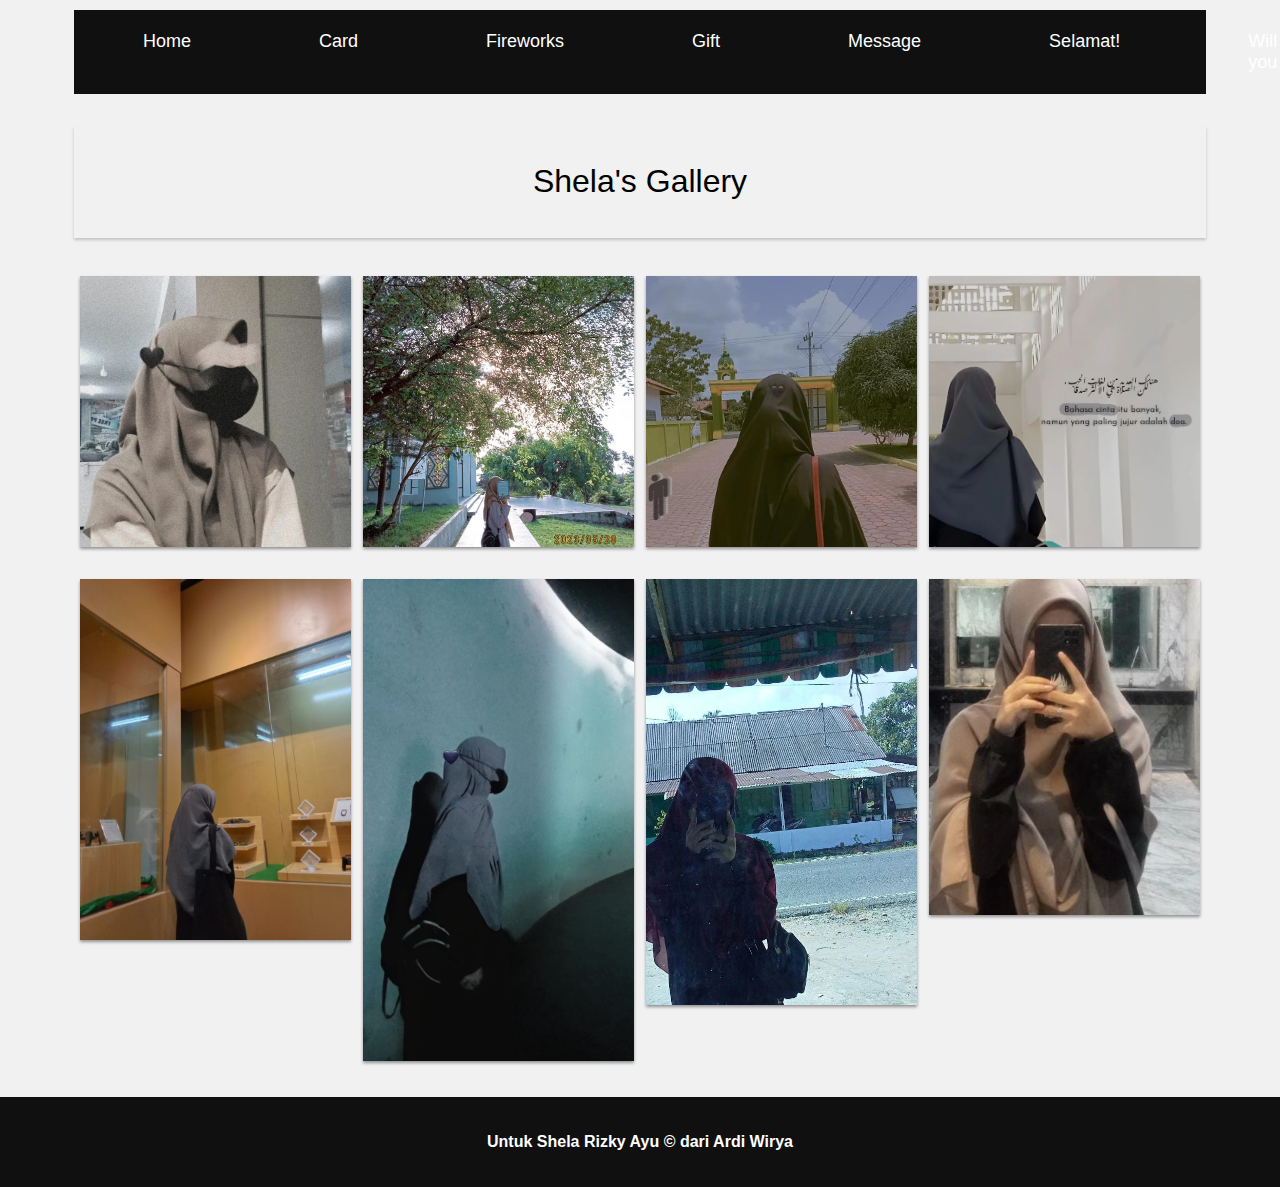
<file: index.html>
<!DOCTYPE html>
<html lang="en">
  <head>
    <meta charset="UTF-8" />
    <meta http-equiv="X-UA-Compatible" content="IE=edge" />
    <meta name="viewport" content="width=device-width, initial-scale=1.0" />
    <link rel="stylesheet" href="./css/styles.css" />
    <title>Birthday Website</title>
  </head>

  <body>
    <div class="container">
      <nav id="nav-home">
        <ul>
          <li><a href="index.html">Home</a></li>
          <li><a href="birthday-card/index.html">Card</a></li>
          <li><a href="fireworks/index.html">Fireworks</a></li>
          <li><a href="gift/index.html">Gift</a></li>
          <li><a href="wishes-card/index.html">Message</a></li>
          <li><a href="birthday-message/index.html">Selamat!</a></li>
          <li><a href="stay with me 19th/index.html">Will you</a></li>
        </ul>
      </nav>
      <div class="title">
        <h1 class="text-center">Shela's Gallery</h1>
      </div>

      <div class="row">
        <div class="img-box">
          <img src="./img/1.jpg" alt="foto1" srcset="" />
        </div>
        <div class="img-box">
          <img src="./img/2.jpg" alt="foto2" srcset="" />
        </div>
        <div class="img-box">
          <img src="./img/3.jpg" alt="foto3" srcset="" />
        </div>
        <div class="img-box">
          <img src="./img/4.jpg" alt="foto4" srcset="" />
        </div>
      </div>

      <div class="row">
        <div class="img-box">
          <img src="./img/5.jpg" alt="foto5" srcset="" />
        </div>
        <div class="img-box">
          <img src="/img/6.jpg" alt="foto6" srcset="" />
        </div>
        <div class="img-box">
          <img src="./img/7.jpg" alt="foto7" srcset="" />
        </div>
        <div class="img-box">
          <img src="./img/8.jpg" alt="foto8" srcset="" />
        </div>
      </div>
    </div>

    <footer>
      <p>
        Untuk Shela Rizky Ayu &copy; dari Ardi Wirya
      </p>
    </footer>
  </body>
</html>
</file>
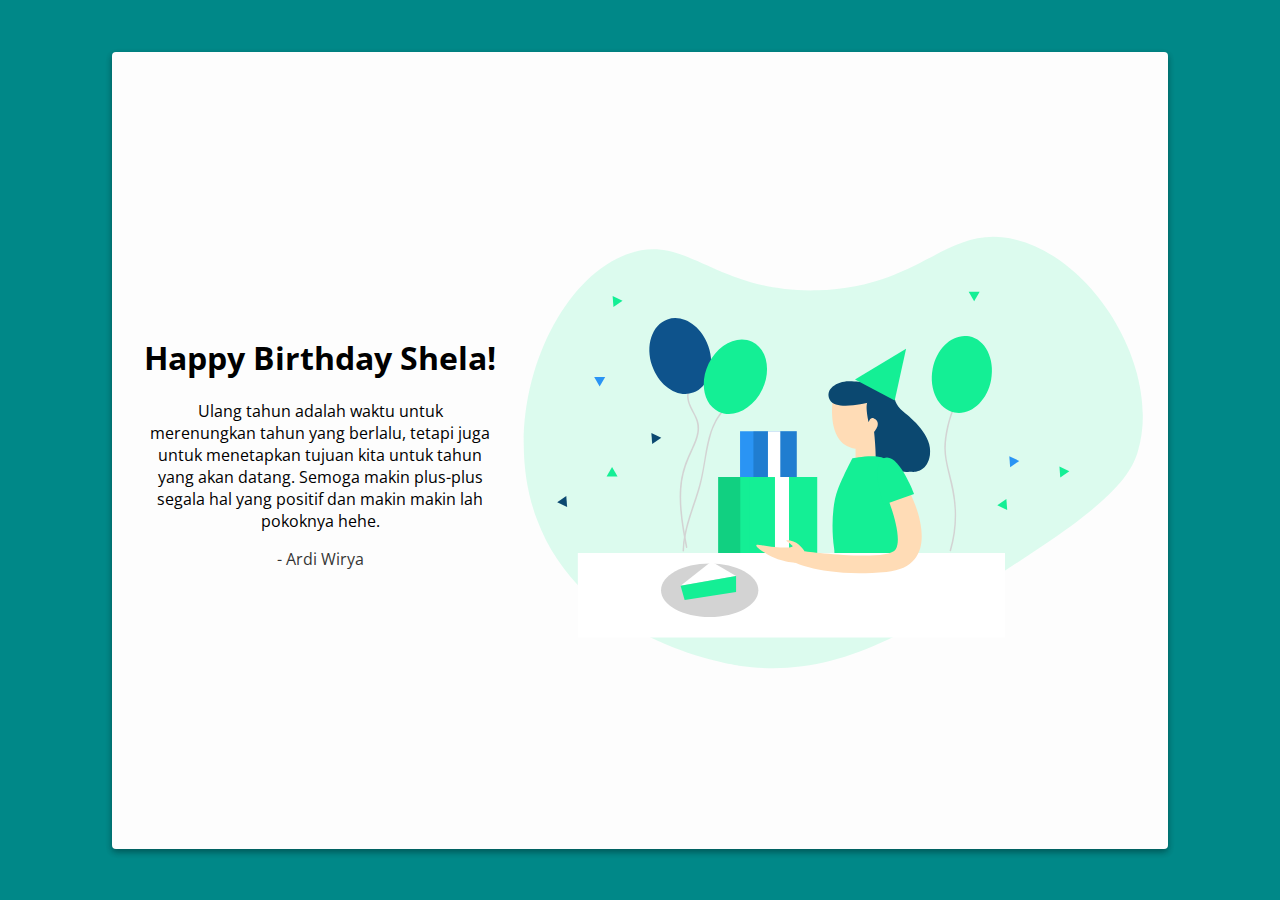
<file: birthday-card/index.html>
<!DOCTYPE html>
<html lang="en">
<head>
  <meta charset="UTF-8">
  <meta name="viewport" content="width=device-width, initial-scale=1.0">
  <link rel="stylesheet" href="./index.css">
  <link rel="preconnect" href="https://fonts.gstatic.com">
  <link rel="stylesheet" href="https://fonts.googleapis.com/css2?family=Open+Sans&display=swap">
  <title>Card Ultah Shela</title>
</head>
<body>
  <div class="card">
    <img src="./birthday.svg" alt="birthday" class="birthday">
    <div class="text">
      <h1>Happy Birthday Shela!</h1>
      <p>Ulang tahun adalah waktu untuk merenungkan tahun yang berlalu, tetapi juga untuk menetapkan tujuan kita untuk tahun yang akan datang.
        Semoga makin plus-plus segala hal yang positif dan makin makin lah pokoknya hehe.</p>
      <p class="muted">- Ardi Wirya</p>
    </div>
    <div class="space"></div>
  </div>
</body>
</html>
</file>
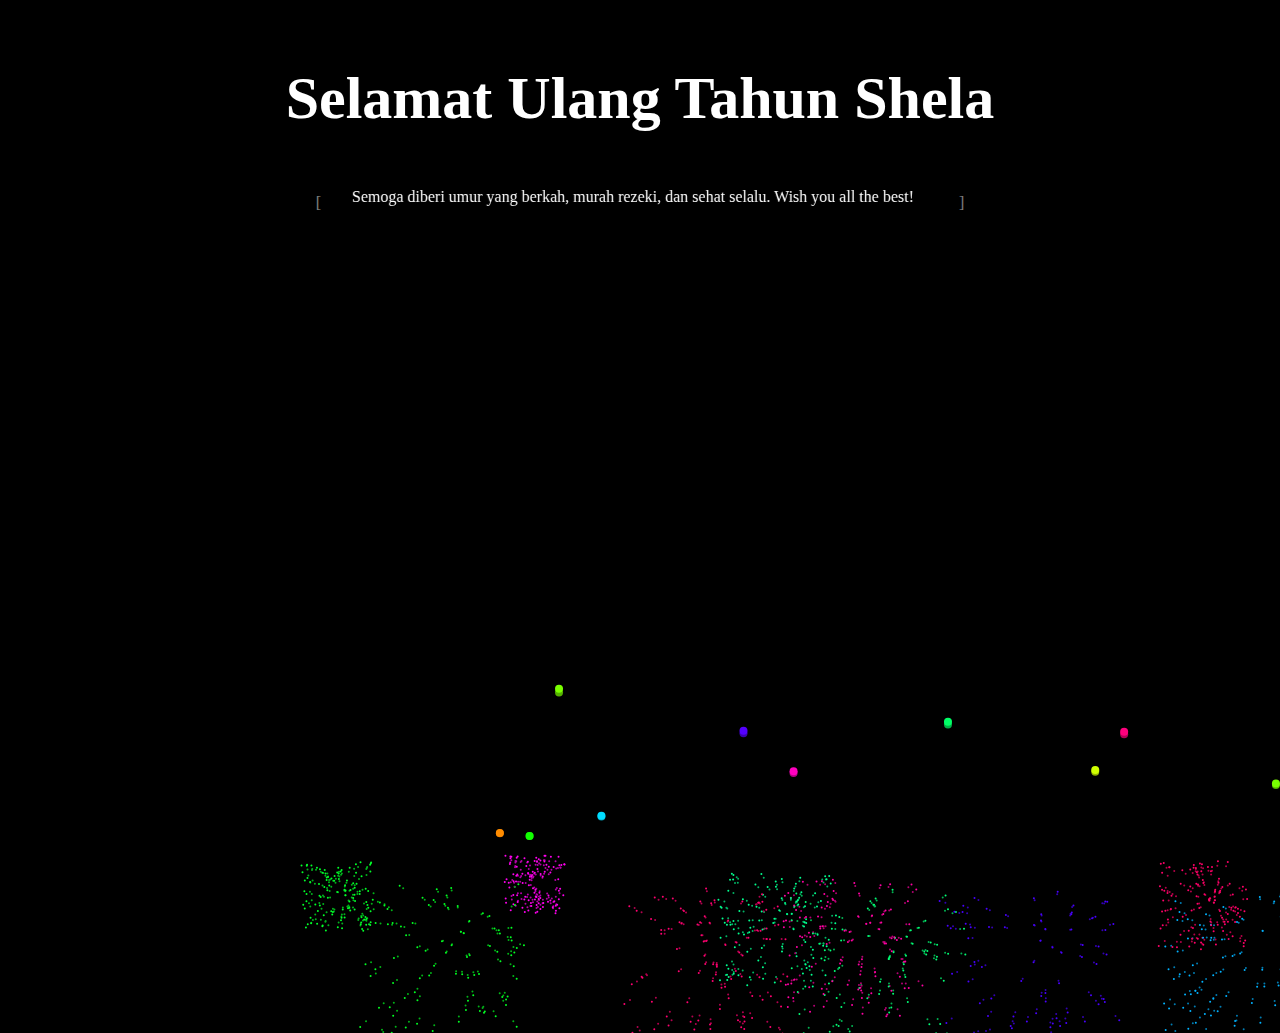
<file: fireworks/index.html>
<html>
    <head>
        <title>Shela Fireworks</title>
        <style>
        * {
            margin: 0;
            padding: 0;
        }

        body {
            background-color: black;
        }

        h1 {
            margin-top: 5%;
            font-family: 'Segoe UI';
            font-size: 60px;
            text-align: center;
            color: white;
        }
        </style>
    </head>
    <body>
        <h1>Selamat Ulang Tahun Shela</h2>
        <script>
            var rnd = Math.random, flr = Math.floor;
            let canvas = document.createElement('canvas');
            document.getElementsByTagName('body')[0].appendChild(canvas);
            canvas.style.position = 'absolute';
            canvas.style.width = '100%';
            canvas.style.height = '100%';
            canvas.width = canvas.clientWidth;
            canvas.height = canvas.clientHeight;
            let ctx = canvas.getContext('2d');
            function rndNum(num) {
                return rnd() * num + 1;
            }

            function vector(x, y) {
                this.x = x;
                this.y = y;
                this.add = function(vec2) {
                    this.x = this.x + vec2.x;
                    this.y = this.y + vec2.y;
                }
            }

            function particle(pos, vel) {
                this.pos = new vector(pos.x, pos.y);
                this.vel = vel;
                this.finish = false;
                this.start = 0;
                this.update = function(time) {
                    let timeSpan = time - this.start;
                    if (timeSpan > 500) {
                        this.finish = true;
                    }
                    if (!this.finish) {
                        this.pos.add(this.vel);
                        this.vel.y = this.vel.y + gravity;
                    }
                };
                this.draw = function() {
                    if (!this.finish) {
                        drawDot(this.pos.x, this.pos.y, 1);
                    }
                }
            }

            function firework(x, y) {
                this.pos = new vector(x, y);
                this.vel = new vector(0, -rndNum(10) - 3);
                this.color = 'hsl(' + rndNum(360) + ', 100%, 50%)'
                this.size = 4;
                this.finish = false;
                this.start = 0;
                let exParticles = [], exPLen = 100;
                let rootShow = true;
                this.update = function(time) {
                    if (this.finish) {
                    return;
                }
                rootShow = this.vel.y < 0;
                if (rootShow) {
                    this.pos.add(this.vel);
                    this.vel.y = this.vel.y + gravity;
                } else {
                    if (exParticles.length === 0) {
                        flash = true;
                    for (let i = 0; i < exPLen; i++) {
                        exParticles.push(new particle(this.pos, new vector(-rndNum(10) + 5, -rndNum(10) + 5)));
                        exParticles[exParticles.length - 1].start = time;
                        }
                    }
                let countFinish = 0;
                    for (let i = 0; i < exPLen; i++) {
                    let p = exParticles[i];
                    p.update(time);
                    if (p.finish) {
                        countFinish++;
                    }
                }
                if (countFinish === exPLen) {
                        this.finish = true;
                    }
                    }
                }

            this.draw = function() {
                if (this.finish) {
                    return;
                }
                ctx.fillStyle = this.color;
                if (rootShow) {
                    drawDot(this.pos.x, this.pos.y, this.size);
                } else {
                    for (let i = 0; i < exPLen; i++) {
                        let p = exParticles[i];
                        p.draw();
                    }
                }
            }
            }
            function drawDot(x, y, size) {
                ctx.beginPath();
                ctx.arc(x, y, size, 0, Math.PI * 2);
                ctx.fill();
                ctx.closePath();
            }
            var fireworks = [],
            gravity = 0.2,
            snapTime = 0,
            flash = false;
            function init() {
                let numOfFireworks = 20;
                for (let i = 0; i < numOfFireworks; i++) {
                    fireworks.push(new firework(rndNum(canvas.width), canvas.height));
                }
            }

            function update(time) {
                for (let i = 0, len = fireworks.length; i < len; i++) {
                    let p = fireworks[i];
                    p.update(time);
                }
            }

            function draw(time) {
                update(time);
                ctx.fillStyle = 'rgba(0,0,0,0.3)';
                if (flash) {
                    flash = false;
                }

                ctx.fillRect(0, 0, canvas.width, canvas.height);
                ctx.fillStyle = 'white';
                ctx.font = "30px Segoe UI";

                    let newTime = time - snapTime;
                    snapTime = time;
                    ctx.fillStyle = 'blue';
                    for (let i = 0, len = fireworks.length; i < len; i++) {
                    let p = fireworks[i];
                    if (p.finish) {
                    fireworks[i] = new firework(rndNum(canvas.width), canvas.height);
                    p = fireworks[i];
                    p.start = time;
                    }
                    p.draw();
                    }
                    window.requestAnimationFrame(draw);
                    }
                    window.addEventListener('resize', function() {
                    canvas.width = canvas.clientWidth;
                    canvas.height = canvas.clientHeight;
                });
            init();
            draw();
        </script>
    </body>

</html>

<html>
<head>
<body>
    <body bgcolor="black"><center><br>
        <font face="Abel" size="6px" color="white"><b></b>
        <br><font size="3px">
        <font color="white">[ </font><marquee scrollamount="5" width="630" height="20" behavior="alternate">Semoga diberi umur yang berkah, murah rezeki, dan sehat selalu. Wish you all the best!</marquee><font color="white"> ]</font>
        <br><br><font size="3px" face="Ubuntu Condensed">
    </body>
</font>
</file>
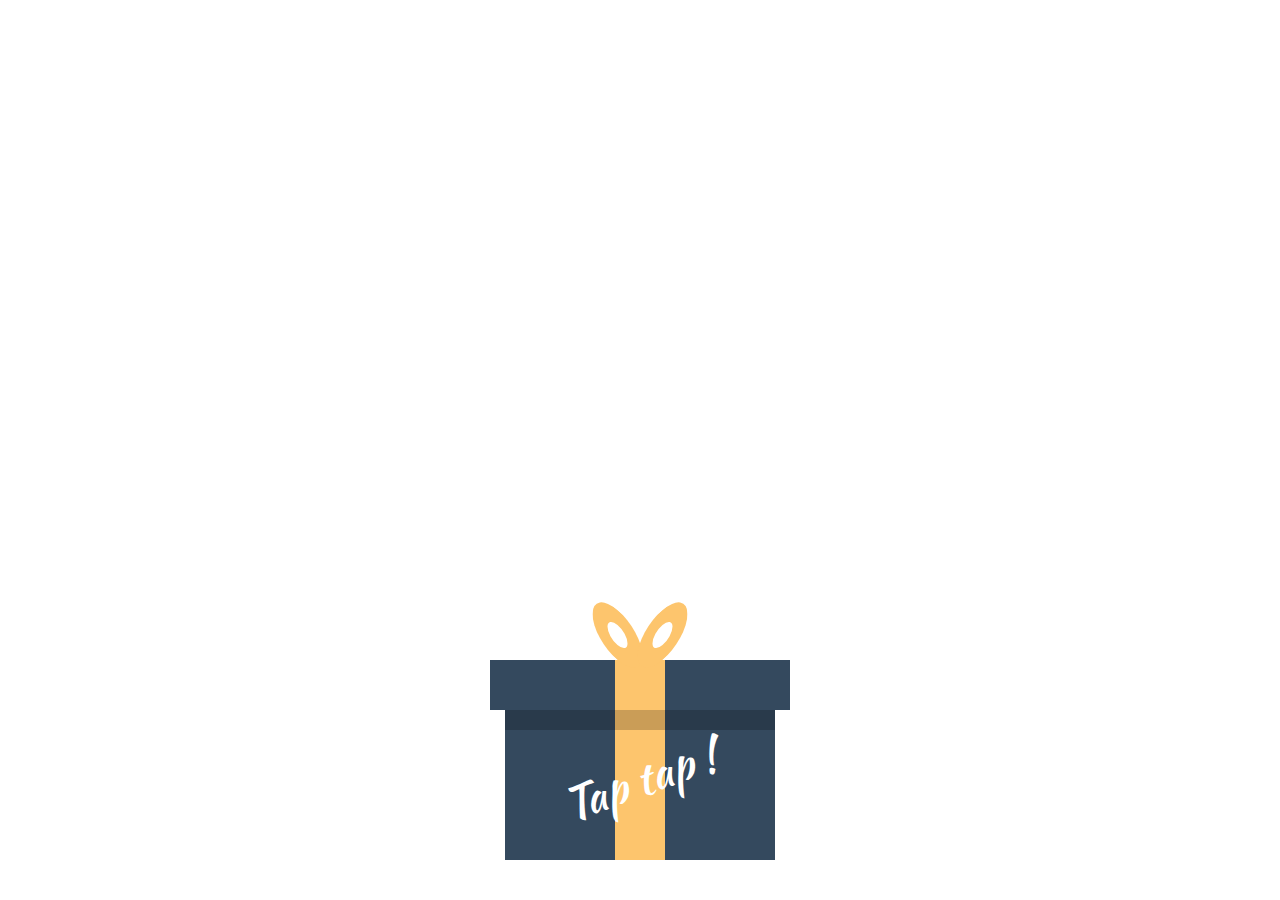
<file: gift/index.html>
<!DOCTYPE html>
<html lang="en">
  <head>
    <meta charset="UTF-8" />
    <title>Gift Shela</title>
    <link rel="stylesheet" href="css/normalize.min.css" />

    <link rel="stylesheet" href="css/style.css" />
  </head>

  <body>
    <div class="moon">
      <div class="crater1"></div>
      <div class="crater2"></div>
      <div class="crater3"></div>
    </div>
    <canvas id="canvas"></canvas>

    <div id="merrywrap" class="merrywrap">
      <!-- for confetti -->
      <span id="point1" style="display: block"></span>
      <span id="point2" style="display: block; float: right"></span>

      <!-- for countdown -->
      <div id="countdown" style="display: none">
        <h1>Kurang</h1>
        <h1 id="timer">0 Hari 0 Jam 0 Menit 0 Detik</h1>
        <h1>Lagi</h1>
      </div>

      <div class="giftbox">
        <div class="cover">
          <div></div>
        </div>
        <div class="box"></div>
      </div>
      <div class="icons">
        <div id="name" class="row"></div>
        <div class="row">
          <span>S</span>
          <span>E</span>
          <span>L</span>
          <span>A</span>
          <span>M</span>
          <span>A</span>
          <span>T</span>
        </div>
        <div class="row">
          <span>U</span>
          <span>L</span>
          <span>A</span>
          <span>N</span>
          <span>G</span>
          <span> </span>
          <span>T</span>
          <span>A</span>
          <span>H</span>
          <span>U</span>
          <span>N</span>
        </div>
        <div class="row">
          <span>S</span>
          <span>H</span>
          <span>E</span>
          <span>L</span>
          <span>A</span>
        </div>
        <div class="row" id="born"></div>
      </div>
    </div>

    <script src="js/confetti.js"></script>
    <script src="js/index.js"></script>
    <script src="js/countdown.js"></script>
  </body>
</html>
</file>
<file: css/styles.css>
@import url("https://fonts.googleapis.com/css2?family=Poppins:wght@500;700&family=Quicksand:wght@500;700&display=swap");

* {
  box-sizing: border-box;
  font-family: "Inter", sans-serif;
}
*::before,
*::after {
  box-sizing: inherit;
}
html,
body {
  margin: 0;
  padding: 0;
  background-color: rgb(241, 241, 241);
}
.container {
  width: 90%;
  padding: 0.625rem;
  margin: 0 auto;
}
.title {
  padding: 1rem;
  min-width: 100%;
  margin: 2rem auto;
  box-shadow: 0 2px 3px rgba(0, 0, 0, 0.2);
}
.title h1 {
  font-weight: normal;
  font-size: 2rem;
}
.text-center {
  text-align: center;
}
.row {
  display: flex;
  min-width: 100%;
  padding: 0 auto;
  margin: 1rem auto;
}
.img-box {
  flex: 25%;
  padding: 0.375rem;
}
img {
  width: 100%;
  height: auto;
  box-shadow: 0 2px 3px rgba(0, 0, 0, 0.4);
}
.img-box img {
  transition: all 1.5s ease;
}

.img-box:hover img {
  transform: scale(0.9);
}

@media (max-width: 50rem) {
  .row {
    display: flex;
    flex-direction: column;
  }
}

nav {
  background-color: #101010;
  padding: 5px;
  top: 0; /* agar navigasi selalu di atas jendela browser saat scrolling. */
}

nav a {
  font-size: 18px;
  font-weight: 400;
  text-decoration: none;
  color: white;
}

nav ul {
  padding-inline: 4rem;
  display: flex;
  gap: 8em;
  list-style-type: none;
}

nav a:hover {
  color: #bddc20;
  font-weight: bold;
}

footer {
  padding: 20px;
  color: white;
  background-color: #101010;
  text-align: center;
  font-weight: bold;
}
</file>
<file: birthday-card/index.css>
* {
  transition: all 0.2s ease-in-out;
}

body {
  background: #008888;
  display: grid;
  place-items: center;
  height: 100vh;
  margin: 0;
  font-family: 'Open Sans', sans-serif;
}

.card {
  background: #fdfdfd;
  border-radius: 4px;
  height: 85vh;
  width: 80vw;
  box-shadow: 0 3px 6px rgba(0, 0, 0, 0.16), 0 3px 6px rgba(0, 0, 0, 0.23);
  text-align: center;
  display: flex;
  flex-direction: column;
  justify-content: center;
  align-items: center;
  padding: 1em;
  overflow: hidden;
}

@media only screen and (min-width: 1000px) {
  .card {
    flex-direction: row-reverse;
  }
  .card img.birthday {
    width: 100%;
    max-width: 50vw;
    max-height: unset;
  }
}

@media only screen and (max-height: 640px) {
  .card {
    flex-direction: row-reverse;
  }
  .card img.birthday {
    width: 100%;
    max-width: 50vw;
    max-height: unset;
  }
}

img.birthday {
  max-height: 40vh;
}

.text {
  padding: 1em;
}

.muted {
  opacity: 0.8;
}

.space {
  height: 100px;
}
</file>
<file: gift/css/style.css>
/* Kaushan+Script, oregano, sail */
/* latin-ext */
@font-face {
  font-family: 'Kaushan Script';
  font-style: normal;
  font-weight: 400;
  src: local('Kaushan Script'), local('KaushanScript-Regular'), url(../fonts/vm8vdRfvXFLG3OLnsO15WYS5DG72wNJHMw.woff2) format('woff2');
  unicode-range: U+0100-024F, U+0259, U+1E00-1EFF, U+2020, U+20A0-20AB, U+20AD-20CF, U+2113, U+2C60-2C7F, U+A720-A7FF;
}
/* latin */
@font-face {
  font-family: 'Kaushan Script';
  font-style: normal;
  font-weight: 400;
  src: local('Kaushan Script'), local('KaushanScript-Regular'), url(../fonts/vm8vdRfvXFLG3OLnsO15WYS5DG74wNI.woff2) format('woff2');
  unicode-range: U+0000-00FF, U+0131, U+0152-0153, U+02BB-02BC, U+02C6, U+02DA, U+02DC, U+2000-206F, U+2074, U+20AC, U+2122, U+2191, U+2193, U+2212, U+2215, U+FEFF, U+FFFD;
}

html, body, .container {
  height: 100%;
  font-family: 'Kaushan Script','Sail', cursive;
}

body {
  background: #e74;
  overflow: hidden;
  background-image: linear-gradient(to bottom, #190e14, #0d0d4b 30%, #c76075 80%, #e9b64b 95%);
  background-image: radial-gradient(circle at center bottom, #FD8702, #CC3051 15%, #0E0E34 75%, #190e14 90%);
}

div#beach,
canvas#canvas {
  position: absolute;
  top: 0;
  left: 0;
  width: 100%;
  height: 100%;
}

div#countdown h1 {
  text-align: center;
}

div#beach {
  background-image: url(https://dl.dropbox.com/s/oe0oce2udq44bj5/beachsil2.png);
  /* background-size: cover; */
  background-position: bottom right;
  background-size: 1700px;
  background-repeat: no-repeat;
}

div#video {
  position: absolute;
  right: 243px;
  bottom: 200px;
}

div#video iframe {
  width: 255px;
  height: 155px;
}

#people {
  position: absolute;
  bottom: 65px;
  left: 40px;
  width: 140px;
}

#car {
  position: absolute;
  bottom: 46px;
  left: 180px;
  width: 230px;
}

div#sea {
  background-color: blue;
  height: 85px;
  position: absolute;
  bottom: 0;
  left: 0;
  width: 100%;
  background-image: radial-gradient(circle at center top, #23485a, #0d0246);
}

.merrywrap {
  position: absolute;
  right: 0px;
  left: 0px;
  bottom: 0px;
  top: 0px;
  background-color: #fff;
  transition: background-color .5s ease;
}

.giftbox {
  position: absolute;
  width: 300px;
  height: 200px;
  left: 50%;
  margin-left: -150px;
  bottom: 40px;
  z-index: 10;
}
.giftbox > div {
  background: #34495e;
  position: absolute;
}
.giftbox > div:after, .giftbox > div:before {
  position: absolute;
  content: "";
  top: 0;
}
.giftbox:after {
  position: absolute;
  color: #fff;
  width: 100%;
  content: "Tap tap !";
  left: 0;
  bottom: 0;
  font-size: 45px;
  text-align: center;
  transform: rotate(-20deg);
  transform-origin: 0 0;
}
.giftbox .cover {
  width: 100%;
  top: 0;
  left: 0;
  height: 25%;
  z-index: 2;
}
.giftbox .cover:before {
  position: absolute;
  height: 100%;
  left: 50%;
  width: 50px;
  transform: translateX(-50%);
  background: #fdc56d;
}
.giftbox .cover > div {
  position: absolute;
  width: 50px;
  height: 50px;
  left: 50%;
  top: -50px;
  transform: translateX(-50%);
}
.giftbox .cover > div:before, .giftbox .cover > div:after {
  position: absolute;
  left: 0;
  top: 0;
  width: 100%;
  height: 100%;
  content: "";
  box-shadow: inset 0 0 0 15px #fdc56d;
  border-radius: 30px;
  transform-origin: 50% 100%;
}
.giftbox .cover > div:before {
  transform: translateX(-45%) skewY(40deg);
}
.giftbox .cover > div:after {
  transform: translateX(45%) skewY(-40deg);
}
.giftbox .box {
  right: 5%;
  left: 5%;
  height: 80%;
  bottom: 0;
}
.giftbox .box:before {
  width: 50px;
  height: 100%;
  left: 50%;
  transform: translateX(-50%);
  background: #fdc56d;
}
.giftbox .box:after {
  width: 100%;
  height: 30px;
  background: rgba(0, 0, 0, 0.2);
}

.icons {
  position: absolute;
  left: 10px;
  top:50%;
  width: 100%;
  height: auto;
  transform: translateY(10px) rotate(-20deg);
}
.icons .row {
  width: 100%;
  text-align: center;
}
.icons .row span {
  color: #888;
  text-shadow: 4px 4px 0 rgba(96, 125, 139, 0.4);
  font-size: 3rem;
  min-width: 0.5rem;
  display: inline-block;
  opacity: 0;
  transition: transform 0.5s ease-in, opacity 0.7s;
}

.step-1 .giftbox {
  animation: wobble 0.5s linear infinite forwards;
}
.step-1 .cover {
  animation: wobble 0.5s linear infinite  0.1s forwards;
}
.step-1 .icons .row span {
  opacity: 1;
}

.step-2 .giftbox:after {
  opacity: 0;
}

.step-3 .giftbox,
.step-4 .giftbox {
  opacity: 0;
  z-index: 1;
}
.step-3 .giftbox:after,
.step-4 .giftbox:after {
  opacity: 0;
}

.step-2 .giftbox .cover {
  animation: flyUp 0.4s ease-in forwards;
}
.step-2 .giftbox .box {
  animation: flyDown 0.2s ease-in 0.05s forwards;
}

@keyframes wobble {
  25% {
    transform: rotate(4deg);
  }
  75% {
    transform: rotate(-2deg);
  }
}
@keyframes flyUp {
  75% {
    opacity: 1;
  }
  100% {
    transform: translateY(-1000px) rotate(20deg);
    opacity: 0;
  }
}
@keyframes flyDown {
  75% {
    opacity: 1;
  }
  100% {
    transform: translateY(100%);
    opacity: 0;
  }
}
.step-1 .icons .row span {
  opacity: 0;
}

.step-1 .icons .row span:first-child {
  transform: translateY(700%) translateX(600%);
}

.step-1 .icons .row span:nth-child(2) {
  transform: translateY(700%) translateX(500%);
}

.step-1 .icons .row span:nth-child(3) {
  transform: translateY(700%) translateX(400%);
}

.step-1 .icons .row span:nth-child(4) {
  transform: translateY(700%) translateX(300%);
}

.step-1 .icons .row span:nth-child(5) {
  transform: translateY(700%) translateX(200%);
}

.step-1 .icons .row span:nth-child(6) {
  transform: translateY(700%) translateX(100%);
}

.step-1 .icons .row span:nth-child(7) {
  transform: translateY(700%) translateX(0);
}

.step-1 .icons .row span:nth-child(8) {
  transform: translateY(700%) translateX(-100%);
}

.step-1 .icons .row span:nth-child(9) {
  transform: translateY(700%) translateX(-200%);
}

.step-1 .icons .row span:nth-child(10) {
  transform: translateY(700%) translateX(-300%);
}

.step-1 .icons .row span:nth-child(11) {
  transform: translateY(700%) translateX(-400%);
}

.step-1 .icons .row span:nth-child(12) {
  transform: translateY(700%) translateX(-500%);
}

.step-1 .icons .row span:nth-child(13) {
  transform: translateY(700%) translateX(-600%);
}

.step-2 .icons .row span:nth-child(2) {
  -webkit-transition-delay: 0.1s;
  transition-delay: 0.1s;
}

.step-2 .icons .row span:nth-child(3) {
  -webkit-transition-delay: 0.15s;
  transition-delay: 0.15s;
}

.step-2 .icons .row span:nth-child(4) {
  -webkit-transition-delay: 0.2s;
  transition-delay: 0.2s;
}

.step-2 .icons .row span:nth-child(5) {
  -webkit-transition-delay: 0.25s;
  transition-delay: 0.25s;
}

.step-2 .icons .row span:nth-child(6) {
  -webkit-transition-delay: 0.3s;
  transition-delay: 0.3s;
}

.step-2 .icons .row span:nth-child(7) {
  -webkit-transition-delay: 0.35s;
  transition-delay: 0.35s;
}

.step-2 .icons .row span:nth-child(8) {
  -webkit-transition-delay: 0.4s;
  transition-delay: 0.4s;
}

.step-2 .icons .row span:nth-child(9) {
  -webkit-transition-delay: 0.45s;
  transition-delay: 0.45s;
}

.step-2 .icons .row span:nth-child(10) {
  -webkit-transition-delay: 0.5s;
  transition-delay: 0.5s;
}

.step-2 .icons .row span:nth-child(11) {
  -webkit-transition-delay: 0.55s;
  transition-delay: 0.55s;
}

.step-2 .icons .row span:nth-child(12) {
  -webkit-transition-delay: 0.6s;
  transition-delay: 0.6s;
}

.step-2 .icons .row span:nth-child(13) {
  -webkit-transition-delay: 0.65s;
  transition-delay: 0.65s;
}

.step-2 .icons span, .step-3 .icons span, .step-4 .icons span {
  opacity: 1;
  transition-timing-function: cubic-bezier(0, 0, 0.2, 0.91);
}

.step-4 .icons .row span, .step-3 .icons .row span {
  /*animation: wobble 0.6s linear infinite forwards;*/
  color: #c6e2ff;
  animation: neon .08s ease-in-out infinite alternate;
}

.step-4 .icons .row span:nth-child(even), .step-3 .icons .row span:nth-child(even) {
  animation-duration: 0.7s;
}

@keyframes neon {
  from {
    text-shadow: 0 0 6px rgba(202, 228, 225, 0.92), 0 0 30px rgba(202, 228, 225, 0.34), 0 0 12px rgba(30, 132, 242, 0.52), 0 0 21px rgba(30, 132, 242, 0.92), 0 0 34px rgba(30, 132, 242, 0.78), 0 0 54px rgba(30, 132, 242, 0.92);
  }
  to {
    text-shadow: 0 0 6px rgba(202, 228, 225, 0.98), 0 0 30px rgba(202, 228, 225, 0.42), 0 0 12px rgba(30, 132, 242, 0.58), 0 0 22px rgba(30, 132, 242, 0.84), 0 0 38px rgba(30, 132, 242, 0.88), 0 0 60px #1e84f2;
  }
}
.moon {
  position: absolute;
  top: 10%;
  right: 200px;
  width: 100px;
  height: 100px;
  border-radius: 50%;
  background: #ddd;
  box-shadow: inset 20px -10px 0 0 #b9b9b9;
}

.moon .crater1 {
  position: absolute;
  width: 30px;
  height: 30px;
  border-radius: 50%;
  background: #bbb;
  box-shadow: inset -3px 1.5px 0 0 #aaa;
  top: 20px;
  right: 20px;
}

.moon .crater2 {
  position: absolute;
  width: 10px;
  height: 10px;
  border-radius: 50%;
  background: #bbb;
  box-shadow: inset -1px 0.5px 0 0 #aaa;
  top: 45px;
  right: 50px;
}

.moon .crater3 {
  position: absolute;
  width: 15px;
  height: 15px;
  border-radius: 50%;
  background: #bbb;
  box-shadow: inset -1.5px 0.75px 0 0 #aaa;
  top: 60px;
  right: 25px;
}

@media (min-width: 1000px) {
  .icons {
    left: 30px;
  }

  .icons .row span {
    font-size: 56px;
  }

  #people {
    left: 80px;
    bottom: 70px;
    width: 160px;
  }

  div#beach {
    background-size: 2000px;
  }

  div#video {
    right: 290px;
    bottom: 235px;
  }

  div#video iframe {
    width: 295px;
    height: 185px;
  }

  .moon {
    right: 230px;
  }
}
</file>
